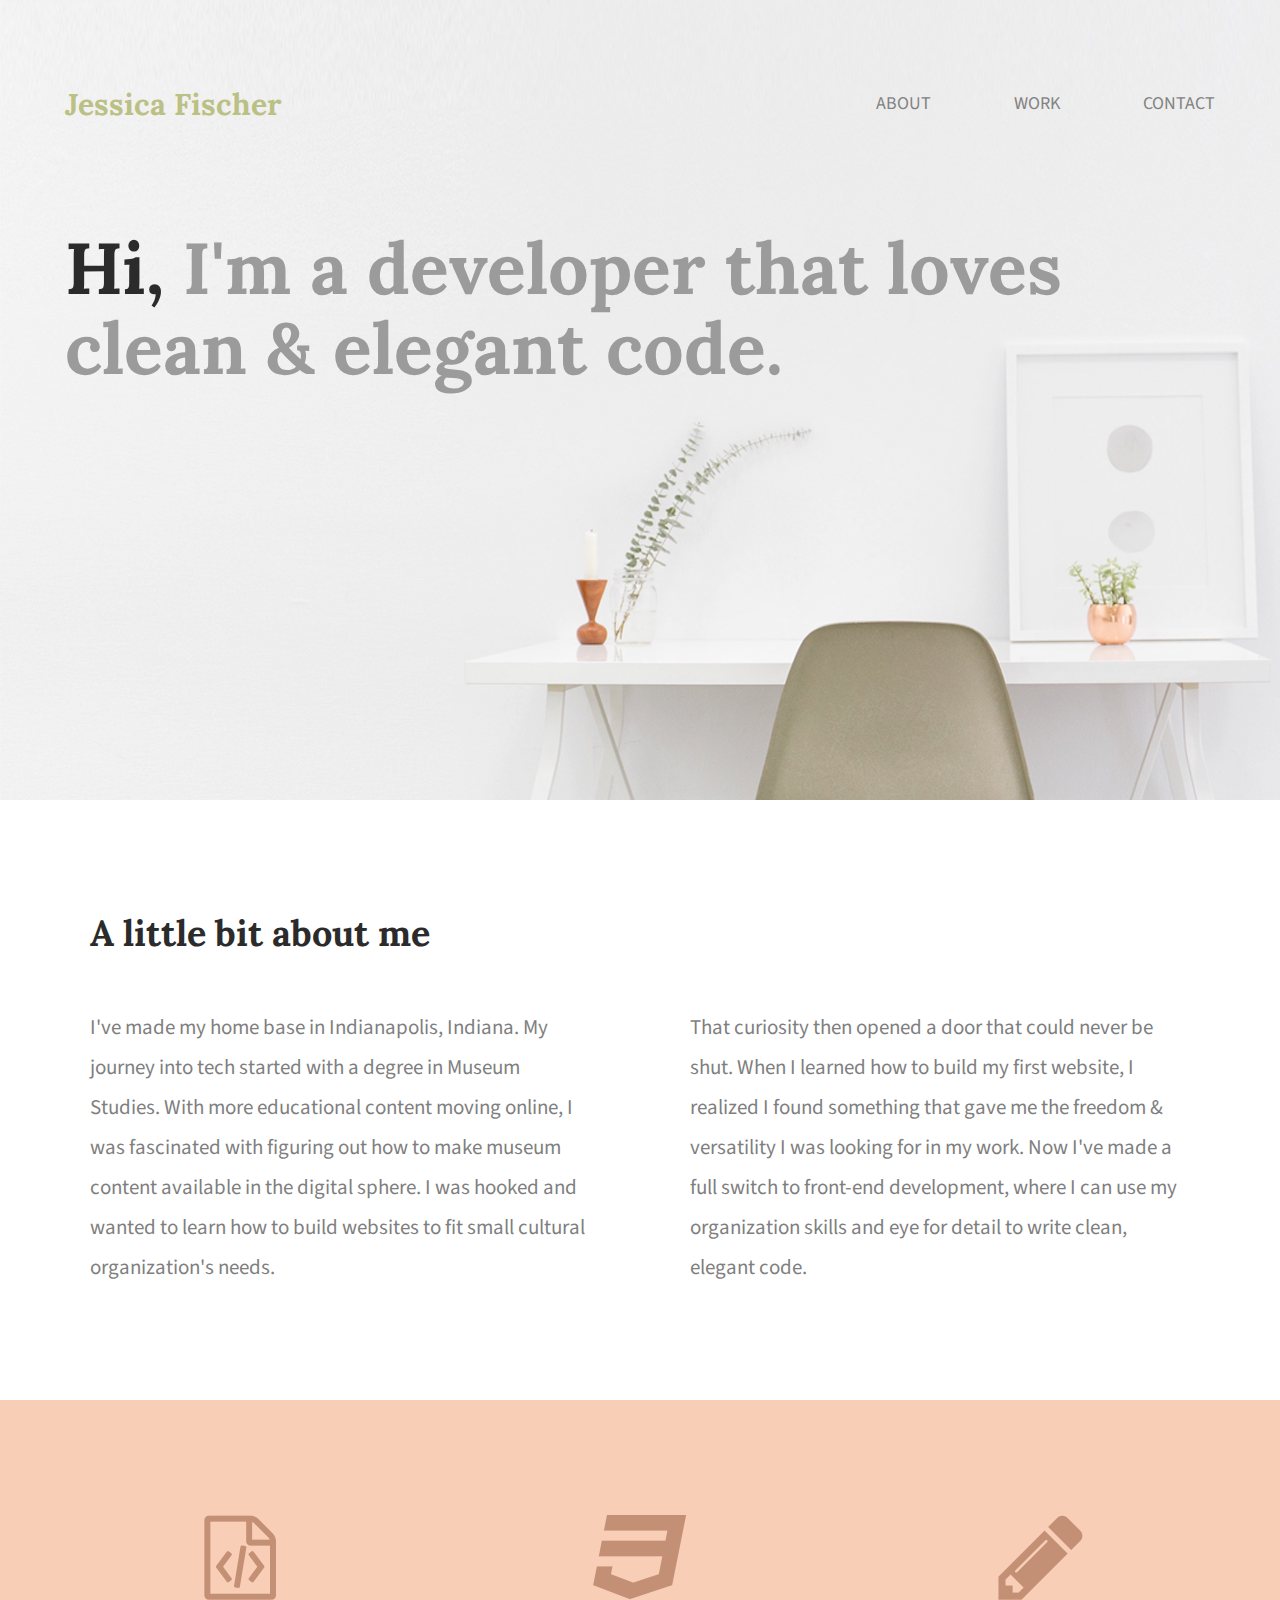
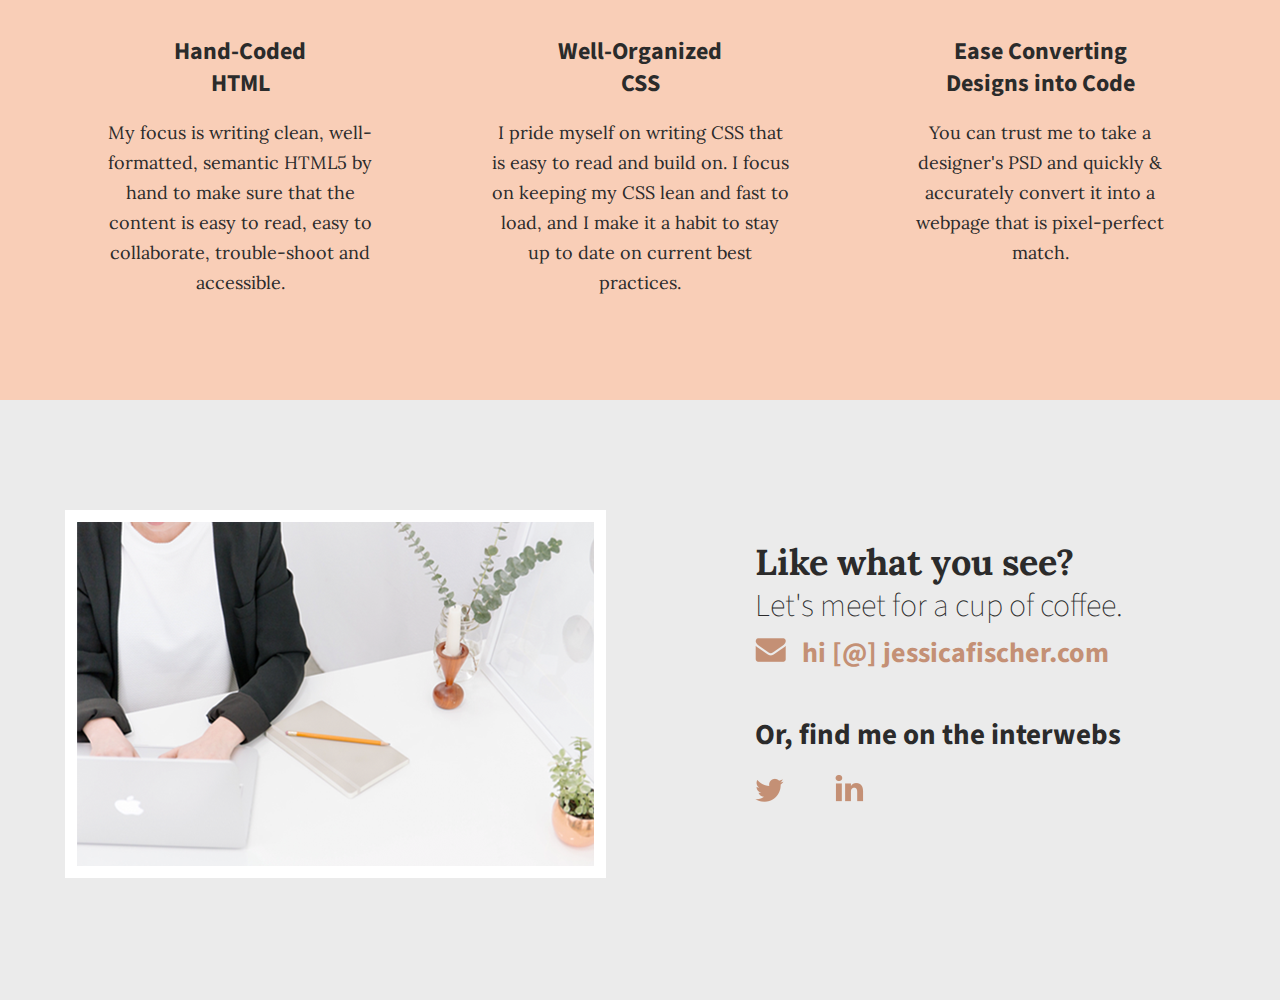
<file: index.html>
<!doctype html>
<html lang="en">
    <head>
        <meta charset="utf-8">
        <title>Jessica Fischer | Portfolio</title>
        <link rel="stylesheet" href="css/normalize.css">
        <link rel="stylesheet" href="css/main.css">
        <link href='https://fonts.googleapis.com/css?family=Source+Sans+Pro:400,700' rel='stylesheet' type='text/css'>
        <link href="https://fonts.googleapis.com/css2?family=Lora:wght@400;700&display=swap" rel="stylesheet">
        <link rel="workpage" href="work/index.html">
    </head>
    <body>
        <header>
            <div class="full-width">
                <div class="half-width">
                    <h1>Jessica Fischer</h1>
                </div>
                <div class="half-width">
                    <nav>
                        <ul>
                            <li><a href="#about">About</a></li>
                            <li><a href="work/index.html">Work</a></li>
                            <li><a href="#contact">Contact</a></li>
                        </ul>
                    </nav>
                </div>
                <h2><span>Hi,</span> I'm a developer that loves clean &amp; elegant code.</h2>
            </div>
        </header>

        <main>
            <section id="about">
                <div class="full-width">
                    <h2>A little bit about me</h2>
                    <div class="half-width">
                        <p>I've made my home base in Indianapolis, Indiana. My journey into tech started with a degree in Museum Studies. With more educational content moving online, I was fascinated with figuring out how to make museum content available in the digital sphere. I was hooked and wanted to learn how to build websites to fit small cultural organization's needs.</p>
                    </div>
                    <div class="half-width">
                        <p>That curiosity then opened a door that could never be shut. When I learned how to build my first website, I realized I found something that gave me the freedom & versatility I was looking for in my work. Now I've made a full switch to front-end development, where I can use my organization skills and eye for detail to write clean, elegant code.</p>
                    </div>
                </div>
            </section>

            <section id="work">
                <div class="full-width">
                    <div class="third-width">
                        <img src="img/html-icon.png" alt="HTML icon" />
                        <h3>Hand-Coded HTML</h3>
                        <p>My focus is writing clean, well-formatted, semantic HTML5 by hand to make sure that the content is easy to read, easy to collaborate, trouble-shoot and accessible.</p>
                    </div>
                    <div class="third-width">
                        <img src="img/css-icon.png" alt="CSS icon" />
                        <h3>Well-Organized CSS</h3>
                        <p>I pride myself on writing CSS that is easy to read and build on. I focus on keeping my CSS lean and fast to load, and I make it a habit to stay up to date on current best practices.</p>
                    </div>
                    <div class="third-width">
                        <img src="img/pencil-icon.png" alt="Pencil icon" />
                        <h3>Ease Converting Designs into Code</h3>
                        <p>You can trust me to take a designer's PSD and quickly & accurately convert it into a webpage that is pixel-perfect match.</p>
                    </div>
                </div>
            </section>

            <footer id="contact">
                <div class="full-width">
                    <div class="half-width">
                        <img id="contact-img" src="img/contact-image.png" alt="Contact image" />
                    </div>
                    <div class="half-width">
                        <h2>Like what you see?</h2>
                        <h3 id="email-header">Let's meet for a cup of coffee.</h3>
                        <a href="mailto:hi@jubileeausten.com"> <img id="envelope" src="img/envelope.png" alt="Envelope" /> </a>
                        <a href="mailto:hi@jubileeausten.com">hi [@] jessicafischer.com </a>
                        <h3 id="socialmedia-header">Or, find me on the interwebs</h3>
                    <ul>
                        <li><a href="https://twitter.com/JessicaEFischer"> <img src="img/twitter.png" alt="Twitter" /> </a></li>
                        <li><a href="https://www.linkedin.com/in/jessicaefischer/"> <img src="img/linkedin.png" alt="LinkedIn" /> </a> </li>
                    </ul>
                    </div>
                </div>
            </footer>
        </main>
    </body>
</html>
</file>
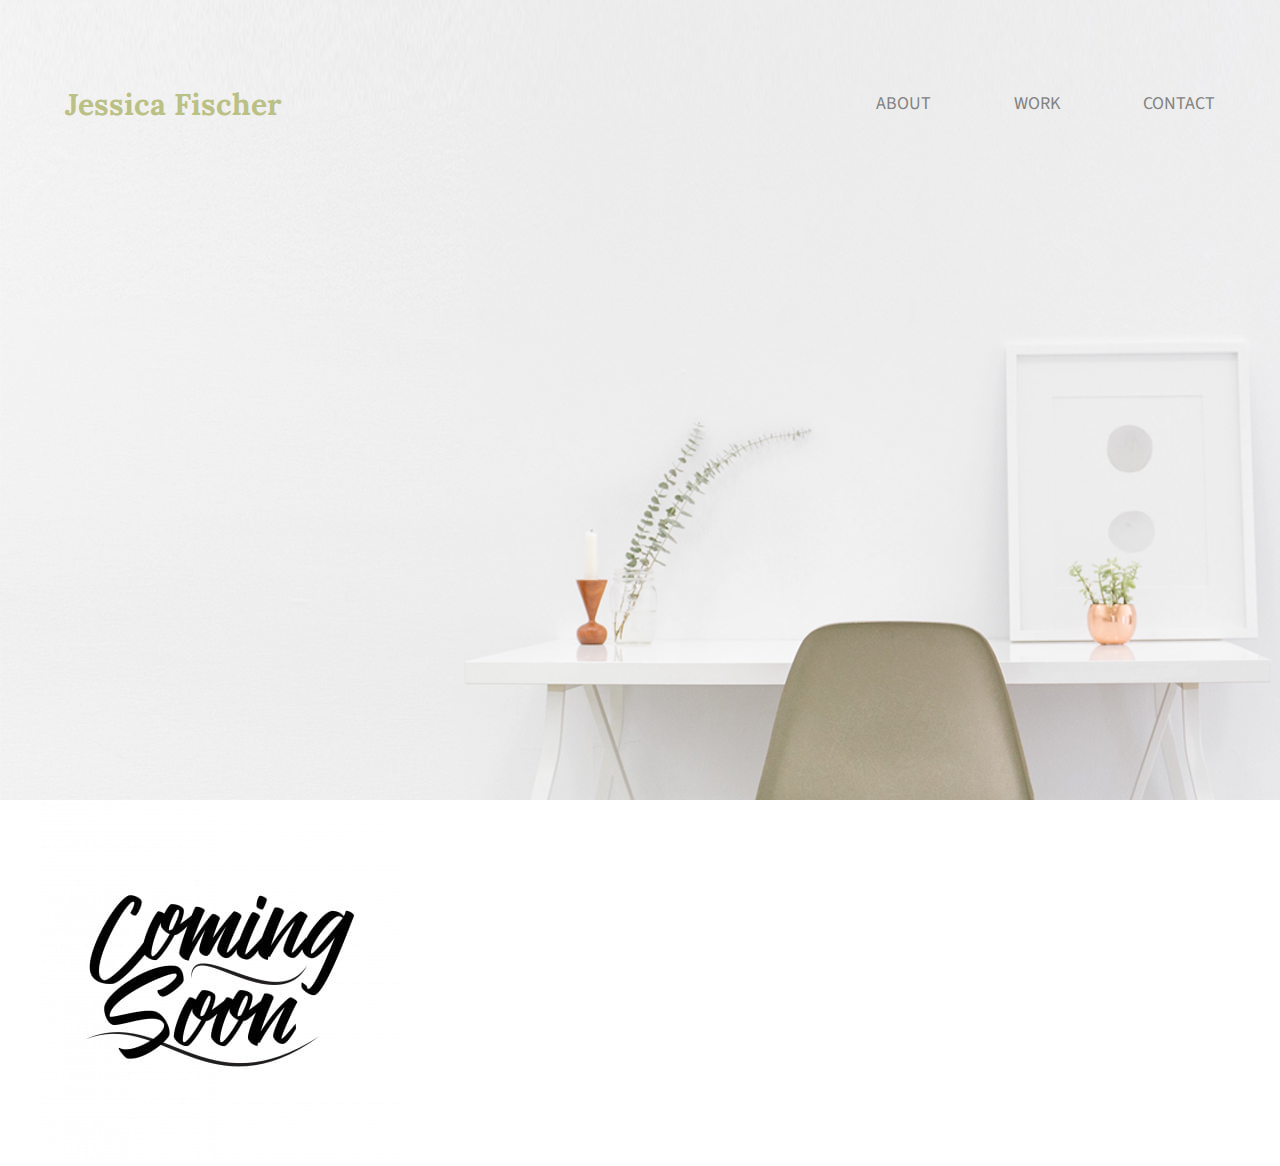
<file: work/index.html>
<!doctype html>
<html lang="en">
    <head>
        <title>Work</title>
        <meta charset="utf-8">
        <link rel="stylesheet" href="../css/normalize.css">
        <link rel="stylesheet" href="../css/main.css">
        <link href='https://fonts.googleapis.com/css?family=Source+Sans+Pro:400,700' rel='stylesheet' type='text/css'>
        <link rel="homepage" href="../index.html">
        <link rel="workpage" href="index.html">
        <link href="https://fonts.googleapis.com/css2?family=Lora:wght@400;700&display=swap" rel="stylesheet">
    </head>
    <body>
        <header>
            <div class="full-width">
                <div class="half-width">
                    <h1>Jessica Fischer</h1>
                </div>
                <div class="half-width">
                    <nav>
                        <ul>
                            <li><a href="../index.html">About</a></li>
                            <li><a href="index.html">Work</a></li>
                            <li><a href="../index.html">Contact</a></li>
                        </ul>
                    </nav>
                </div>
            </div>
        </header>
        <main>
                <div class="full-width">
                    <img src="../img/coming-soon.jpg" alt="Coming Soon" />
                </div>
        </main>
    
    </body>
</html>
</file>
<file: css/main.css>
/***** BASE STYLES *****/
body {
    font-family: source sans pro, sans-serif;
    color: #2b2b2b;
    } 
    
#about, #work, #contact {
        height: 600px;
    }

#about {
        height: 600px;
        }

    /***** GRID *****/

.full-width {
        width: 1200px;
        margin: 0 auto;
    }
.half-width {
        width: 600px;
        float: left;
    }
.third-width {
        width: 400px;
        float: left;
    }

    /***** HEADER *****/

header {
        height: 800px;
        background:  url('../img/hero.png');
        background-size: cover;
    }

header h1 { 
        padding: 65px 0 65px 25px;
        font-family: 'lora', serif;
        font-size: 30px;
        color: #bbc085;
    }

nav {
    float: right; 
    padding: 75px 25px;
}
nav ul li{
    display: inline-block;
}
nav ul li a {
    text-transform: uppercase;
    text-decoration: inherit;
    font-size: 18px;
    color: #828282;
    padding-left: 80px; 
}

nav ul li p {
    text-transform: uppercase;
    text-decoration: inherit;
    font-size: 18px;
    color: #828282;
    padding-left: 80px; 
}

header h2 {
    width: 1000px;
    clear: both;
    font-family: 'lora', serif;
    font-size: 72px;
    line-height: 80px;
    color: #9b9b9b;
    padding: 20px 0 20px 25px;
}
header h2 span {
    color: #2b2b2b;
}

    /***** ABOUT *****/

#about .full-width {
        padding: 80px 0;
    }

#about h2 {
        font-family: 'lora', serif;
        font-size: 36px;
        padding-left: 50px;
    }
     
#about p {
        font-size: 21px;
        color: #7f7f7f;
        line-height: 40px;
        padding-left: 50px;
        padding-right: 50px;
    }

    /***** WORK *****/

#work {
    background: #f9ceb7;
    text-align: center;  
}

#work .full-width {
    padding: 115px 0;
}

#work img {
    padding-bottom: 30px;
}

#work h3 {
    font-size: 24px;
    line-height: 32px;
    width: 190px;
    margin: 0 auto;
}
 
#work p {
    font-family: 'lora', serif;
    font-size: 18px;
    line-height: 30px;
    padding: 0 50px;
}

    /***** CONTACT *****/

#contact {
    background: #ebebeb;  
}

#contact .full-width {
    padding: 110px 0 ;
}

#contact img#contact-img {
    margin-left: 25px;
    border: 12px solid #ffffff;
}

#contact h2, #contact #email-header, #contact #socialmedia-header, #contact ul {
    padding-left: 115px;
}
#contact #envelope {
    padding: 0 10px 0 115px;
}

#contact h2 {
    font-family: 'lora', serif;
    font-size: 36px;
    line-height: 44px;
}
#contact #email-header{
    font-size: 32px;
    font-weight: lighter;
    line-height: 44px;
    margin: -30px 0 5px 0;
}
#contact #socialmedia-header {
    font-weight: bold;
    font-size: 29px;
    line-height: 44px;
    margin: 40px 0 0 0;
}
#contact a {
    text-decoration: inherit;
    color: #c49075;
    font-weight: bold;
    font-size: 28px;
}

#contact ul {
    list-style: none;
}
#contact ul li {
     display: inline-block;
}
#contact ul img {
    font-size: 32px;
    padding-right: 48px;
}
</file>
